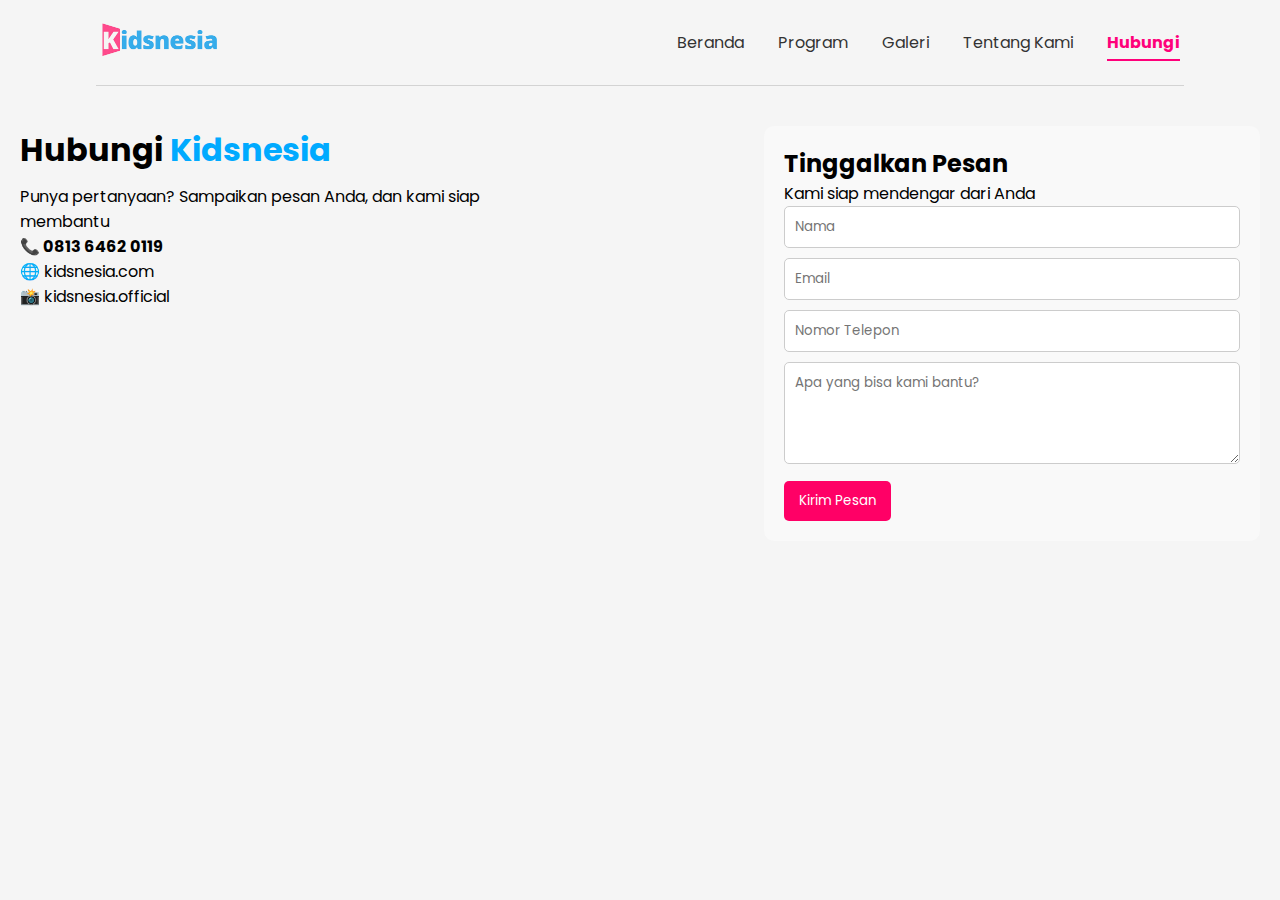
<file: src/hubungin/index.html>
<!DOCTYPE html>
<html lang="id">
  <head>
    <meta charset="UTF-8" />
    <meta name="viewport" content="width=device-width, initial-scale=1.0" />
    <title>Hubungi Kidsnesia</title>
    <link rel="stylesheet" href="https://fonts.googleapis.com/css2?family=Poppins:wght@400;600&display=swap" />
    <link rel="stylesheet" href="https://cdnjs.cloudflare.com/ajax/libs/font-awesome/6.5.0/css/all.min.css" />
    <link rel="stylesheet" href="style.css" />
  </head>
  <body>
    <!-- Navbar -->
    <nav>
      <div class="logo">
        <img src="Logo.png" alt="Logo Kidsnesia" />
      </div>
      <ul class="nav-links">
        <li><a href="../beranda/beranda.html" class="beranda">Beranda</a></li>
        <li><a href="../program/program.html" class="program">Program</a></li>
        <li><a href="../galeri/galeri.html" class="galeri">Galeri</a></li>
        <li><a href="../tentang/about.html" class="about">Tentang Kami</a></li>
        <li><a href="../HUBUNGIN/index.html" class="hub">Hubungi</a></li>
      </ul>
    </nav>

    <div class="short-border"></div>

    <main>
      <section class="contact-section">
        <div class="contact-info">
          <h1>Hubungi <span>Kidsnesia</span></h1>
          <p>Punya pertanyaan? Sampaikan pesan Anda, dan kami siap membantu</p>
          <p><strong>📞 0813 6462 0119</strong></p>
          <p>🌐 kidsnesia.com</p>
          <p>📸 kidsnesia.official</p>
        </div>
        <form class="contact-form">
          <h2>Tinggalkan Pesan</h2>
          <p>Kami siap mendengar dari Anda</p>
          <input type="text" placeholder="Nama" required />
          <input type="email" placeholder="Email" required />
          <input type="text" placeholder="Nomor Telepon" required />
          <textarea placeholder="Apa yang bisa kami bantu?" rows="4" required></textarea>
          <button type="submit">Kirim Pesan</button>
        </form>
      </section>
    </main>
  </body>
</html>
</file>
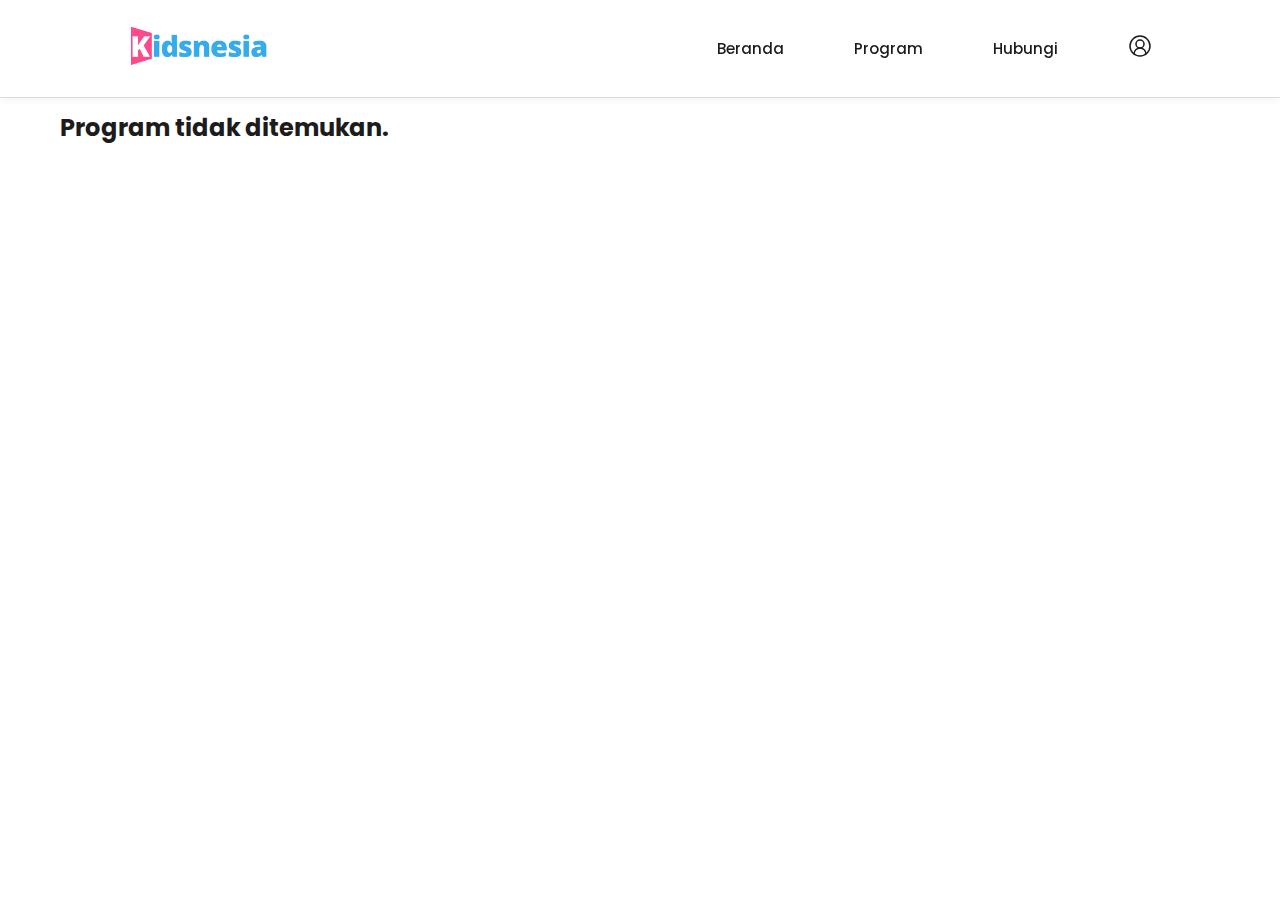
<file: detail/detail.html>
<!DOCTYPE html>
<html lang="id">
  <head>
    <meta charset="UTF-8" />
    <meta name="viewport" content="width=device-width, initial-scale=1.0" />
    <title>Kidsnesia - Beranda</title>
    <link rel="stylesheet" href="https://fonts.googleapis.com/css2?family=Poppins:wght@400;600&display=swap" />
    <link rel="stylesheet" href="https://cdnjs.cloudflare.com/ajax/libs/font-awesome/6.5.0/css/all.min.css" />
    <link rel="stylesheet" href="detail.css" />
  </head>
  <body>
    <div class="container">
      <header class="navbar">
        <div class="navbar-content">
          <div class="logo">
            <img src="./Logo.png" alt="Logo Kidsnesia" />
          </div>
          <nav class="nav-links">
            <a href="/index.html">Beranda</a>
            <a href="/program.html">Program</a>
            <a href="/hubungi.html">Hubungi</a>
            <a href="#"
              ><svg
                xmlns="http://www.w3.org/2000/svg"
                width="24"
                height="24"
                viewBox="0 0 24 24"
                fill="none"
                stroke="#1c1c1c"
                stroke-width="1.5"
                stroke-linecap="round"
                stroke-linejoin="round"
                class="lucide lucide-circle-user-round-icon lucide-circle-user-round"
              >
                <path d="M18 20a6 6 0 0 0-12 0" />
                <circle cx="12" cy="10" r="4" />
                <circle cx="12" cy="12" r="10" /></svg
            ></a>
          </nav>
        </div>
      </header>

      <section class="program-detail">
        <div class="header-banner">
          <h4>DETAIL PROGRAM</h4>
          <h1>3D Printing</h1>
        </div>

        <div class="program-content">
          <div class="program-image">
            <img src="" alt="3D Printing Kids" />
          </div>
          <div class="program-description">
            <h2>3D PRINTING</h2>
            <p>
              Lorem ipsum dolor sit amet, consectetur adipiscing elit, sed do eiusmod tempor incididunt ut labore et dolore magna aliqua. Ut enim ad minim veniam, quis nostrud exercitation ullamco laboris nisi ut aliquip ex ea commodo
              consequat aute irure dolor in reprehenderit.
            </p>
            <p>
              Lorem ipsum dolor sit amet, consectetur adipiscing elit, sed do eiusmod tempor incididunt ut labore et dolore magna aliqua. Ut enim ad minim veniam, quis nostrud exercitation ullamco laboris nisi ut aliquip ex ea commodo
              consequat aute irure dolor in reprehenderit.
            </p>
          </div>
        </div>

        <div class="price-facility">
          <h2>HARGA & FASILITAS</h2>
          <div class="price-cards">
            <div class="card">
              <!-- Card 1: Pricing -->
              <h3>Harga</h3>
              <p>Rp 500.000 / Sesi</p>
              <p>Durasi: 2 Jam</p>
            </div>
            <div class="card">
              <!-- Card 2: Facilities -->
              <h3>Fasilitas</h3>
              <ul>
                <li>Alat & bahan 3D Printing</li>
                <li>Bimbingan mentor</li>
                <li>Hasil karya dibawa pulang</li>
              </ul>
            </div>
          </div>
        </div>

        <div class="cta-button">
          <a href="../register.php" class="btn-reservasi">Reservasi Sekarang</a>
        </div>
      </section>
    </div>
    <script src="data.js"></script>
    <script>
      const params = new URLSearchParams(window.location.search);
      const programKey = params.get("program");

      const data = programData[programKey];

      if (data) {
        document.querySelector(".header-banner h1").textContent = data.title;
        document.querySelector(".program-image img").src = data.image;
        document.querySelector(".program-image img").alt = data.title + " Image";
        document.querySelector(".program-description h2").textContent = data.name;

        const descContainer = document.querySelector(".program-description");
        const descParagraphs = descContainer.querySelectorAll("p");
        descParagraphs[0].textContent = data.description[0] || "";
        if (descParagraphs[1]) {
          descParagraphs[1].textContent = data.description[1] || "";
        }

        const priceCard = document.querySelector(".card:nth-child(1)");
        priceCard.querySelector("p:nth-child(2)").textContent = data.price;
        priceCard.querySelector("p:nth-child(3)").textContent = "Durasi: " + data.duration;

        const facilityList = document.querySelector(".card:nth-child(2) ul");
        facilityList.innerHTML = "";
        data.facilities.forEach((fac) => {
          const li = document.createElement("li");
          li.textContent = fac;
          facilityList.appendChild(li);
        });
      } else {
        document.querySelector(".program-detail").innerHTML = "<h2>Program tidak ditemukan.</h2>";
      }
    </script>
  </body>
</html>
</file>
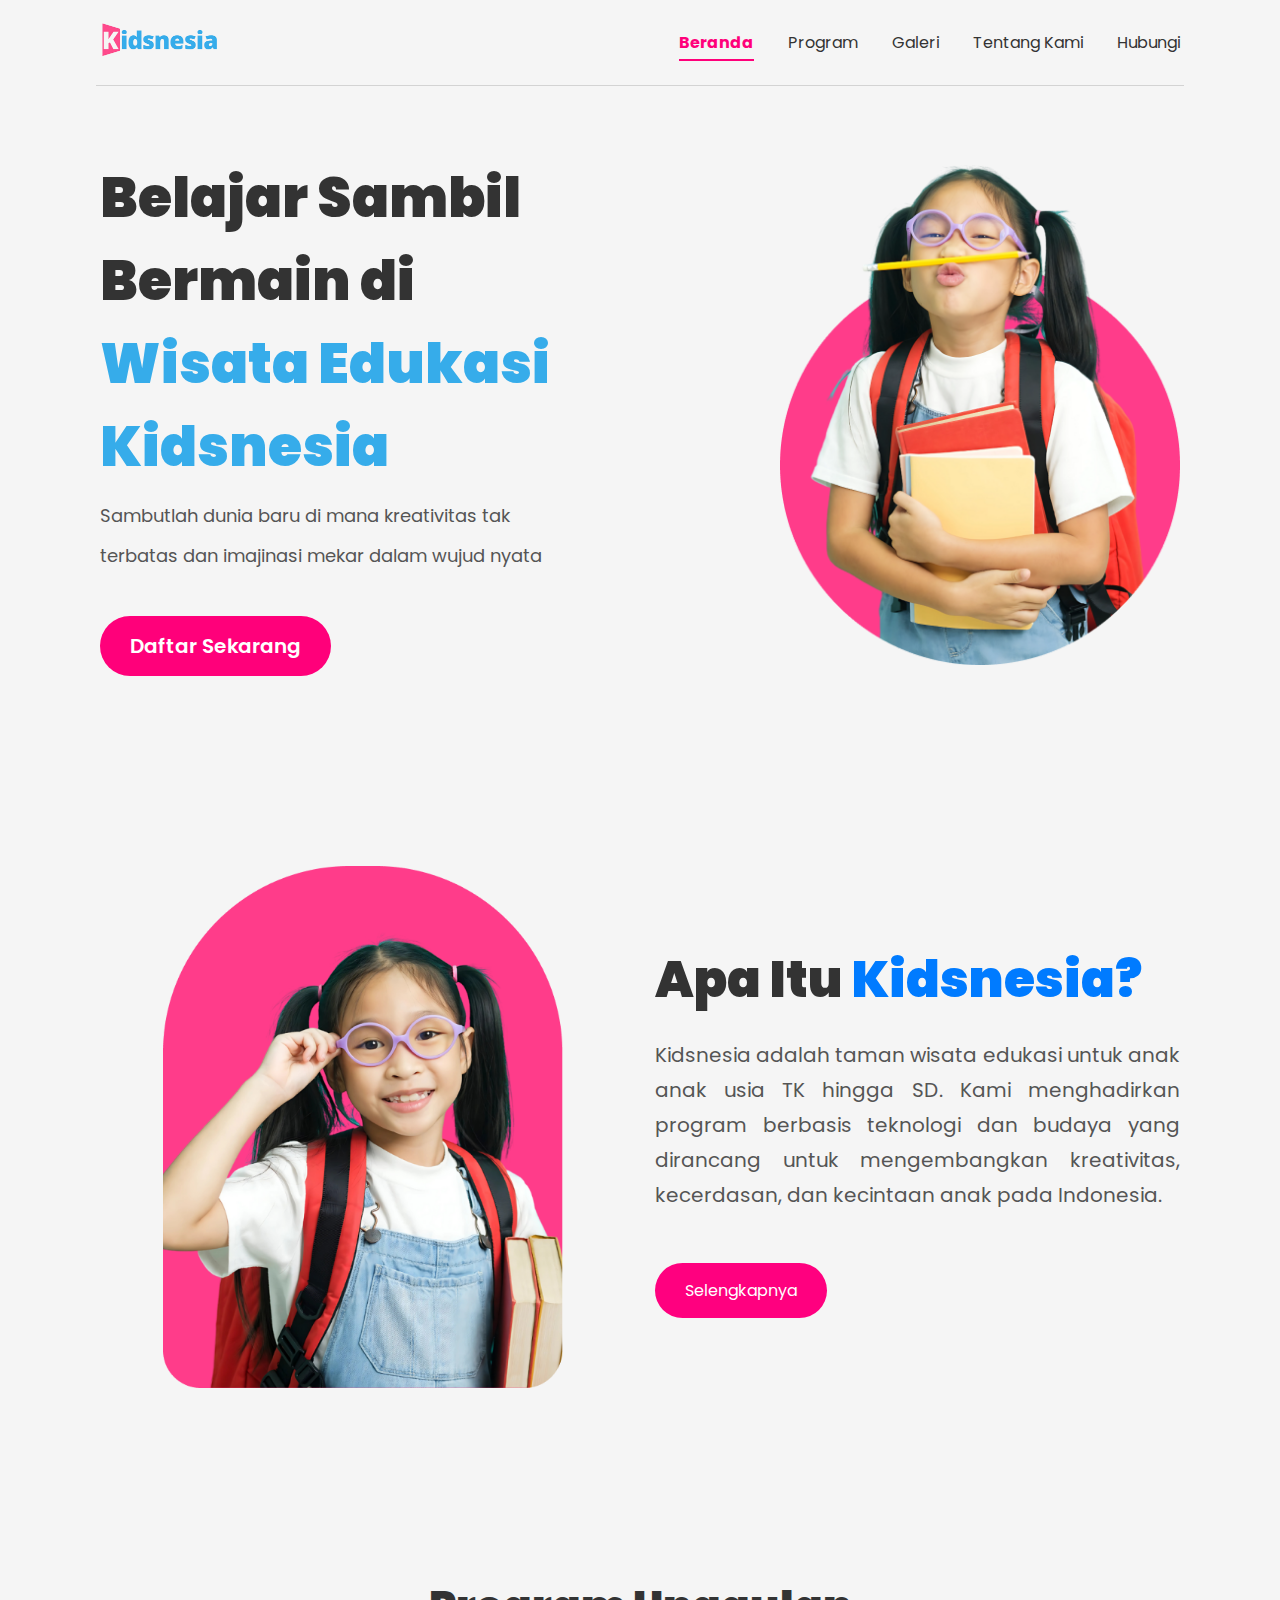
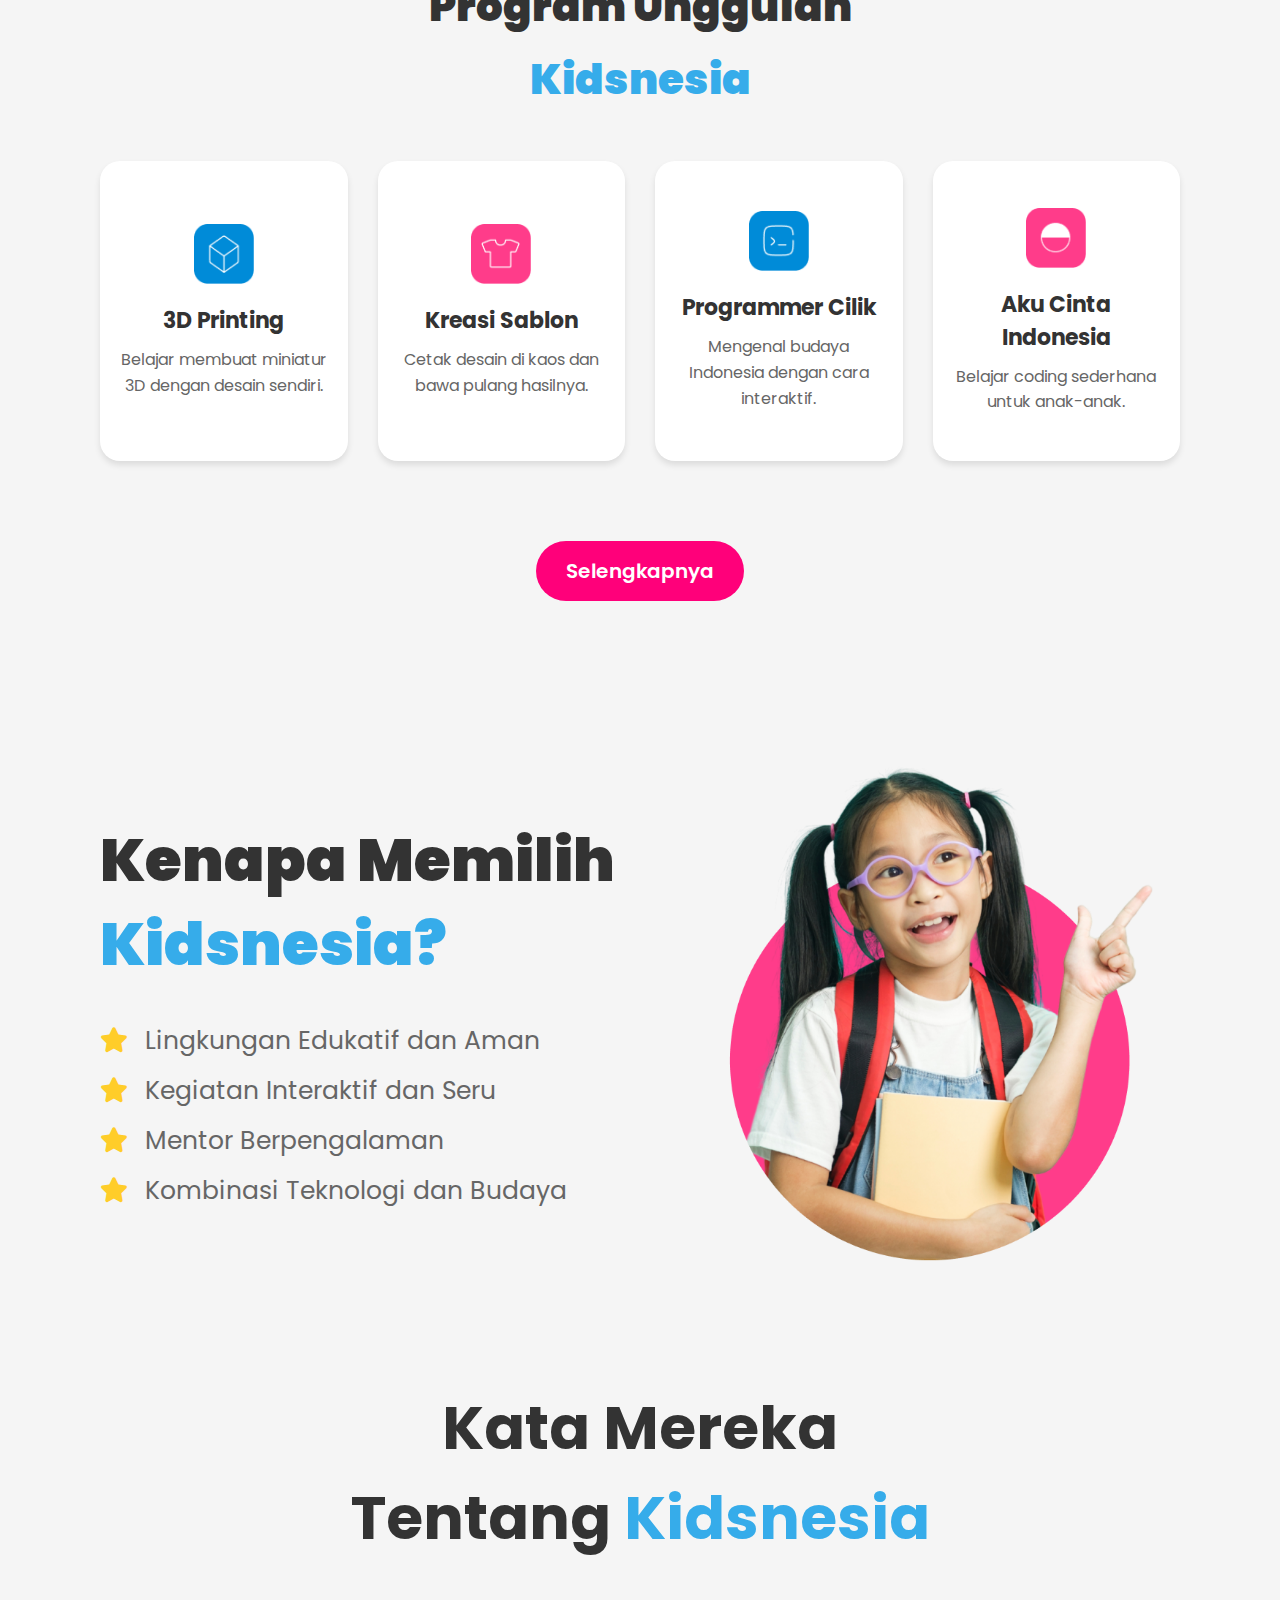
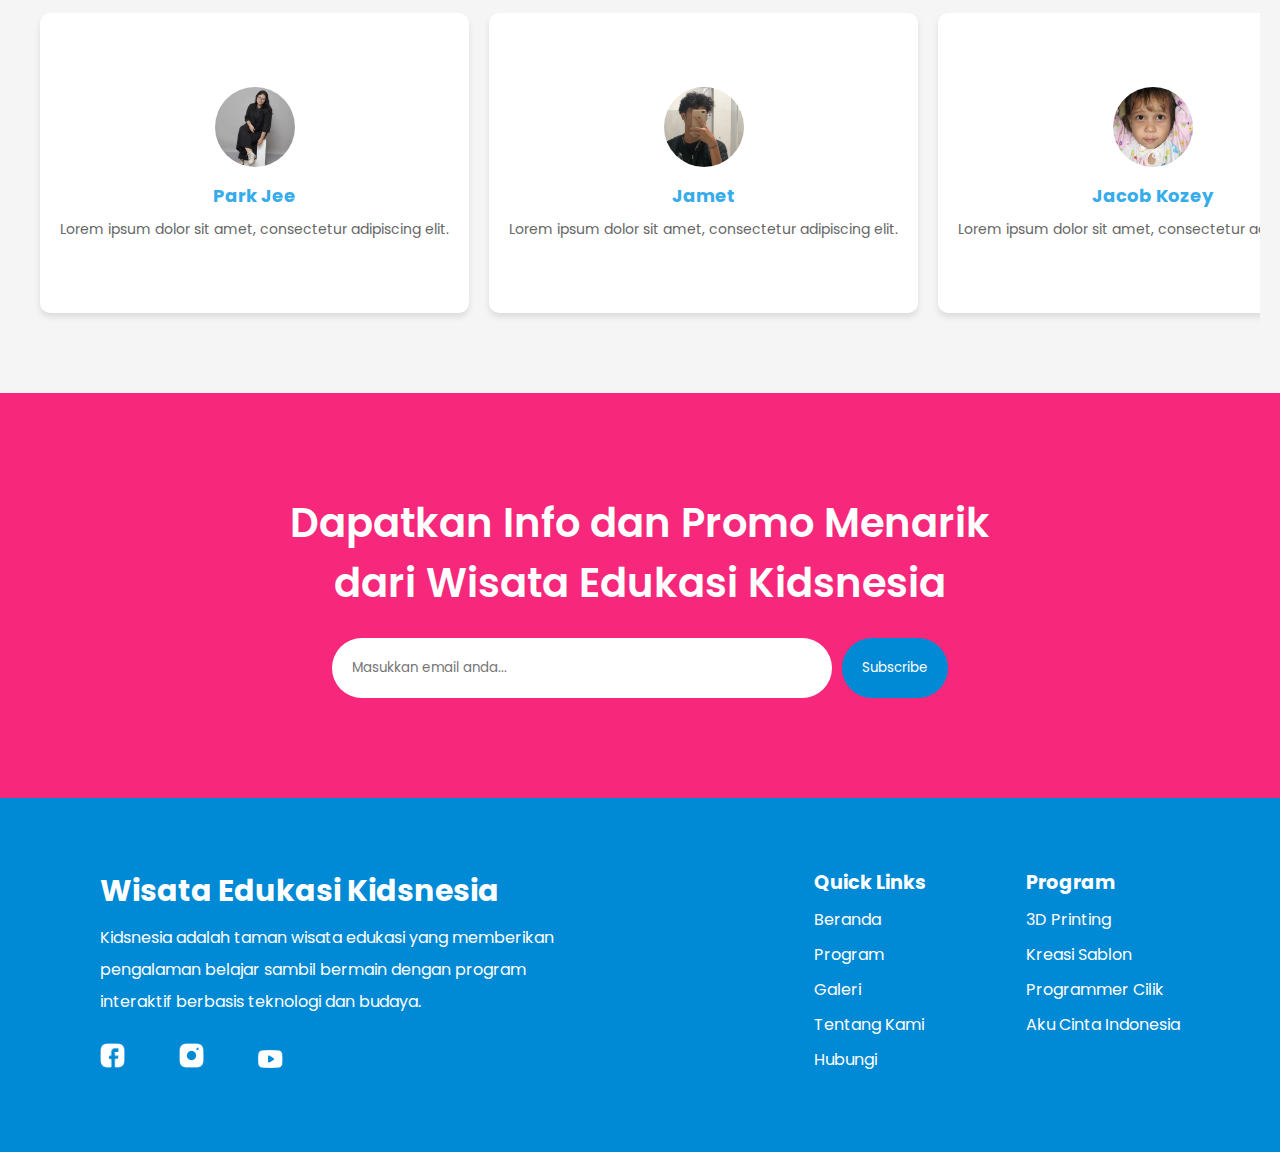
<file: src/beranda/beranda.html>
<!DOCTYPE html>
<html lang="id">
  <head>
    <meta charset="UTF-8" />
    <meta name="viewport" content="width=device-width, initial-scale=1.0" />
    <title>Kidsnesia - Beranda</title>
    <link rel="stylesheet" href="https://fonts.googleapis.com/css2?family=Poppins:wght@400;600&display=swap" />
    <link rel="stylesheet" href="https://cdnjs.cloudflare.com/ajax/libs/font-awesome/6.5.0/css/all.min.css" />
    <link rel="stylesheet" href="style-beranda.css" />
  </head>
  <body>
    <nav>
      <div class="logo">
        <img src="Logo.png" alt="Logo Kidsnesia" />
      </div>
      <ul class="nav-links">
        <li><a href="../beranda/beranda.html" class="beranda">Beranda</a></li>
        <li><a href="../program/program.html" class="program">Program</a></li>
        <li><a href="../galeri/galeri.html" class="galeri">Galeri</a></li>
        <li><a href="" class="about">Tentang Kami</a></li>
        <li><a href="../HUBUNGIN/index.html" class="hub">Hubungi</a></li>
      </ul>
    </nav>

    <div class="short-border"></div>

    <!-- Bagian konten utama -->
    <section class="main-content">
      <div class="left-content">
        <h1>
          Belajar Sambil Bermain di<br />
          <span class="highlight">Wisata Edukasi Kidsnesia</span>
        </h1>
        <p>
          Sambutlah dunia baru di mana kreativitas tak <br />
          terbatas dan imajinasi mekar dalam wujud nyata
        </p>
        <a href="#" class="cta-button">Daftar Sekarang</a>
      </div>
      <div class="right-content">
        <img src="ANAK 1.png" />
      </div>
    </section>

    <!--Apa itu Kidsnesia-->
    <section class="second-section">
      <div class="container">
        <div class="left-content">
          <img src="ANAK 2.png" class="rounded-image" />
        </div>
        <div class="right-content">
          <h2>Apa Itu <span class="highlight">Kidsnesia?</span></h2>
          <p>Kidsnesia adalah taman wisata edukasi untuk anak anak usia TK hingga SD. Kami menghadirkan program berbasis teknologi dan budaya yang dirancang untuk mengembangkan kreativitas, kecerdasan, dan kecintaan anak pada Indonesia.</p>
          <button class="cta-btn">Selengkapnya</button>
        </div>
      </div>
    </section>

    <!--Program Unggulan-->
    <section class="featured-programs">
      <div class="container">
        <h2>Program Unggulan</h2>
        <h3 class="highlight">Kidsnesia</h3>

        <div class="program-grid">
          <div class="program-card">
            <img src="3d.png" alt="3D Printing" />
            <h4>3D Printing</h4>
            <p>Belajar membuat miniatur 3D dengan desain sendiri.</p>
          </div>
          <div class="program-card">
            <img src="sablon.png" alt="Kreasi Sablon" />
            <h4>Kreasi Sablon</h4>
            <p>Cetak desain di kaos dan bawa pulang hasilnya.</p>
          </div>
          <div class="program-card">
            <img src="coding.png" alt="Programmer Cilik" />
            <h4>Programmer Cilik</h4>
            <p>Mengenal budaya Indonesia dengan cara interaktif.</p>
          </div>
          <div class="program-card">
            <img src="aci.png" />
            <h4>Aku Cinta Indonesia</h4>
            <p>Belajar coding sederhana untuk anak-anak.</p>
          </div>
        </div>

        <a href="#" class="cta-button">Selengkapnya</a>
      </div>
    </section>

    <!--Kenapa kidsnesia?-->
    <section class="why-content">
      <div class="kiri-content">
        <h1>
          Kenapa Memilih<br />
          <span class="highlight">Kidsnesia?</span>
        </h1>
        <p>
          <i class="fa-solid fa-star"></i> Lingkungan Edukatif dan Aman <br />
          <i class="fa-solid fa-star"></i> Kegiatan Interaktif dan Seru <br />
          <i class="fa-solid fa-star"></i> Mentor Berpengalaman <br />
          <i class="fa-solid fa-star"></i> Kombinasi Teknologi dan Budaya
        </p>
      </div>
      <div class="kanan-content">
        <img src="ANAK 3.png" />
      </div>
    </section>

    <!--Testimoni-->
    <section class="testimonials">
      <h2>
        Kata Mereka <br />
        Tentang <span class="highlight">Kidsnesia</span>
      </h2>
      <div class="testimonial-wrapper">
        <div class="testimonial-card">
          <img src="user1.jpeg" alt="User 1" />
          <h3>Park Jee</h3>
          <p>Lorem ipsum dolor sit amet, consectetur adipiscing elit.</p>
        </div>
        <div class="testimonial-card">
          <img src="user2.jpeg" alt="User 2" />
          <h3>Jamet</h3>
          <p>Lorem ipsum dolor sit amet, consectetur adipiscing elit.</p>
        </div>
        <div class="testimonial-card">
          <img src="user3.jpeg" alt="User 3" />
          <h3>Jacob Kozey</h3>
          <p>Lorem ipsum dolor sit amet, consectetur adipiscing elit.</p>
        </div>
        <div class="testimonial-card">
          <img src="user4.jpeg" alt="User 4" />
          <h3>Linda Smith</h3>
          <p>Lorem ipsum dolor sit amet, consectetur adipiscing elit.</p>
        </div>
        <div class="testimonial-card">
          <img src="user5.jpeg" alt="User 5" />
          <h3>Michael Jordan</h3>
          <p>Lorem ipsum dolor sit amet, consectetur adipiscing elit.</p>
        </div>
        <div class="testimonial-card">
          <img src="user6.jpeg" alt="User 6" />
          <h3>Sarah Johnson</h3>
          <p>Lorem ipsum dolor sit amet, consectetur adipiscing elit.</p>
        </div>
      </div>
    </section>

    <footer>
      <div class="subscribe-section">
        <h2>
          Dapatkan Info dan Promo Menarik <br />
          dari Wisata Edukasi Kidsnesia
        </h2>
        <form>
          <input type="email" placeholder="Masukkan email anda..." required />
          <button type="submit">Subscribe</button>
        </form>
      </div>
      <div class="footer-content">
        <div class="footer-info">
          <h3>Wisata Edukasi Kidsnesia</h3>
          <p>Kidsnesia adalah taman wisata edukasi yang memberikan pengalaman belajar sambil bermain dengan program interaktif berbasis teknologi dan budaya.</p>
          <div class="social-icons">
            <a href="#"><img src="facebook-icon.png" alt="Facebook" /></a>
            <a href="#"><img src="instagram-icon.png" alt="Instagram" /></a>
            <a href="#"><img src="youtube-icon.png" alt="YouTube" /></a>
          </div>
        </div>
        <div class="footer-links">
          <div class="quick-links">
            <h4>Quick Links</h4>
            <ul>
              <li><a href="#">Beranda</a></li>
              <li><a href="#">Program</a></li>
              <li><a href="#">Galeri</a></li>
              <li><a href="#">Tentang Kami</a></li>
              <li><a href="#">Hubungi</a></li>
            </ul>
          </div>
          <div class="program-links">
            <h4>Program</h4>
            <ul>
              <li><a href="#">3D Printing</a></li>
              <li><a href="#">Kreasi Sablon</a></li>
              <li><a href="#">Programmer Cilik</a></li>
              <li><a href="#">Aku Cinta Indonesia</a></li>
            </ul>
          </div>
        </div>
      </div>
    </footer>

    <script src="script-beranda.js"></script>
  </body>
</html>
</file>
<file: src/hubungin/style.css>
/* Mengatur margin dan padding default agar tidak ada jarak bawaan browser */
* {
  margin: 0;
  padding: 0;
  box-sizing: border-box;
  font-family: "Poppins", sans-serif;
}

body {
  background-color: #f5f5f5;
}

/* Mengatur tampilan navbar */
nav {
  display: flex;
  justify-content: space-between;
  align-items: center;
  padding: 5px 100px;
  background-color: #f5f5f5;
}

.short-border {
  width: 85%; /* Adjust as needed */
  height: 1px;
  background-color: lightgray;
  margin: 0 auto;
}

.logo img {
  width: 120px; /* Mengatur ukuran logo */
}

.nav-links {
  list-style: none;
}

.nav-links li {
  display: inline;
  margin-left: 30px; /* Memberi jarak antar item navbar */
}

.nav-links li a {
  text-decoration: none;
  color: #333;
  padding-bottom: 5px;
}

/*Mengatur warna dan garis pada navbar*/
.nav-links li a.hub {
  font-weight: bold;
  color: #ff007a;
  border-bottom: 2px solid #ff007a;
}

/* Contact Section */
.contact-section {
  display: flex;
  justify-content: space-between;
  align-items: flex-start;
  padding: 40px 20px;
}
.contact-info {
  max-width: 40%;
}
.contact-info h1 {
  font-size: 2rem;
  margin-bottom: 10px;
}
.contact-info span {
  color: #00aaff;
}
.contact-form {
  background: #f9f9f9;
  padding: 20px;
  border-radius: 10px;
  max-width: 40%;
  width: 100%;
}
.contact-form input,
.contact-form textarea {
  width: 100%;
  margin-bottom: 10px;
  padding: 10px;
  border: 1px solid #ccc;
  border-radius: 5px;
}
.contact-form button {
  background: #ff0066;
  color: #fff;
  border: none;
  padding: 10px 15px;
  border-radius: 5px;
  cursor: pointer;
}
</file>
<file: detail/detail.css>
* {
  margin: 0;
  padding: 0;
}

body {
  font-family: "Poppins", sans-serif;
  background-color: #fff;
  color: #1c1c1c;
  padding-top: 70px;
}

.navbar {
  position: fixed;
  top: 0;
  left: 0;
  width: 100%;
  background-color: white;
  z-index: 999;
  border-bottom: 1px solid #dcdcdc;
  box-shadow: 0 2px 8px rgba(0, 0, 0, 0.05);
}

.navbar-content {
  align-items: center;
  padding: 5px 10%;
  display: flex;
  justify-content: space-between;
}

.logo img {
  height: 80px;
}

.nav-links {
  display: flex;
  gap: 70px;
  align-items: center;
}

.nav-links a {
  text-decoration: none;
  color: #1c1c1c;
  font-weight: 500;
  position: relative;
  font-size: 15px;
}

.nav-links a img {
  height: 20px;
  filter: grayscale(100%) brightness(0.6);
}

.nav-links a:hover {
  color: #0089d4;
}

.nav-links a.active {
  color: #008bd8;
  font-weight: 600;
}

.nav-links a.active::after {
  content: "";
  position: absolute;
  bottom: -5px;
  left: 0;
  width: 100%;
  height: 2px;
  background-color: #008bd8;
}

.program-detail {
  padding: 40px 60px;
  font-family: "Poppins", sans-serif;
  background-color: #fff;
}

.header-banner {
  background: linear-gradient(to right, #3f86ed, #d46ddf);
  color: white;
  padding: 40px 20px;
  border-radius: 12px;
  text-align: center;
  margin-bottom: 40px;
}

.header-banner h1 {
  font-size: 3rem;
  margin-top: 10px;
}

.program-content {
  display: flex;
  flex-wrap: wrap;
  gap: 30px;
  margin-bottom: 40px;
}

.program-image img {
  max-width: 300px;
  width: 100%;
  border-radius: 12px;
}

.program-description {
  flex: 1;
}

.program-description h2 {
  color: #0075e0;
  font-weight: 600;
}

.program-description p {
  margin-bottom: 1rem;
  line-height: 1.6;
}

.price-facility h2 {
  color: #0075e0;
  margin-bottom: 20px;
}

.price-cards {
  display: flex;
  flex-wrap: wrap;
  gap: 20px;
}

.card {
  flex: 1;
  background-color: #f9f9f9;
  padding: 20px;
  border-radius: 12px;
  box-shadow: 0 4px 8px rgba(0, 0, 0, 0.05);
}

.card h3 {
  margin-bottom: 10px;
}

.card ul {
  list-style: disc;
  padding-left: 20px;
}

.cta-button {
  text-align: center;
  margin-top: 30px;
}

.btn-reservasi {
  display: inline-block;
  background: #ff3e7f;
  color: white;
  padding: 12px 30px;
  border-radius: 30px;
  font-weight: bold;
  text-decoration: none;
  transition: background 0.3s;
}

.btn-reservasi:hover {
  background: #e83270;
}
</file>
<file: src/beranda/style-beranda.css>
/* Mengatur margin dan padding default agar tidak ada jarak bawaan browser */
* {
  margin: 0;
  padding: 0;
  box-sizing: border-box;
  font-family: "Poppins", sans-serif;
}

body {
  background-color: #f5f5f5;
}

/* Mengatur tampilan navbar */
nav {
  display: flex;
  justify-content: space-between;
  align-items: center;
  padding: 5px 100px;
  background-color: #f5f5f5;
}

.short-border {
  width: 85%; /* Adjust as needed */
  height: 1px;
  background-color: lightgray;
  margin: 0 auto;
}

.logo img {
  width: 120px; /* Mengatur ukuran logo */
}

.nav-links {
  list-style: none;
}

.nav-links li {
  display: inline;
  margin-left: 30px; /* Memberi jarak antar item navbar */
}

.nav-links li a {
  text-decoration: none;
  color: #333;
  padding-bottom: 5px;
}

/*Mengatur warna dan garis pada navbar*/
.nav-links li a.beranda {
  font-weight: bold;
  color: #ff007a;
  border-bottom: 2px solid #ff007a;
}

/* Mengatur layout konten utama */
.main-content {
  display: flex;
  justify-content: space-between;
  align-items: center;
  padding: 50px 100px; /* Memberi jarak dari tepi layar */
  margin-top: 20px;
}

/* Mengatur teks dan tombol di bagian kiri */
.left-content {
  max-width: 100%;
  flex: 2;
}

.right-content {
  flex: 1;
}

.left-content h1 {
  font-size: 55px;
  color: #333;
  font-weight: 900;
  margin-bottom: 8px; /* Jarak antara judul dan paragraf */
}

.left-content .highlight {
  color: #36acea;
}

.left-content p {
  color: #555;
  font-size: 18px;
  line-height: 40px;
  margin-bottom: 40px; /* Jarak antara paragraf dan tombol */
}

.cta-button {
  display: inline-block;
  background-color: #ff007a;
  color: white;
  padding: 15px 30px; /* Ukuran tombol CTA */
  text-decoration: none;
  font-size: 20px;
  font-weight: 50;
  border-radius: 50px; /* Membuat tombol menjadi melengkung */
}

.cta-button:hover {
  background-color: #e6006b; /* Warna saat tombol di-hover */
}

/* Mengatur gambar di bagian kanan */
.right-content img {
  width: 400px;
  text-align: left; /* Ukuran gambar anak */
}

/* Mengatur responsivitas agar layout tetap rapi di layar kecil */
@media (max-width: 768px) {
  .container {
    padding: 0 20px;
  }

  .main-content {
    flex-direction: column;
    text-align: center;
  }

  .right-content img {
    margin-top: 20px;
  }

  .left-content {
    max-width: 100%;
  }
}

/*APA ITU KIDSNESIA*/
.second-section {
  background-color: #f5f5f5; /* Warna latar belakang */
  padding: 80px 100px;
  margin-top: 60px; /* Memberi jarak dari section sebelumnya */
}

.second-section .container {
  display: flex;
  align-items: center;
  justify-content: space-between;
  max-width: 1200px;
  margin: 0 auto;
}

.second-section .left-content {
  flex: 1;
  text-align: center;
}

.second-section .rounded-image {
  width: 400px;
}

.second-section .right-content {
  flex: 1;
  padding-left: 30px;
}

.second-section h2 {
  font-size: 50px;
  color: #333;
  font-weight: 900;
  margin-bottom: 20px;
}

.second-section .highlight {
  color: #007bff; /* Warna biru untuk Kidsnesia */
}

.second-section p {
  font-size: 20px;
  color: #555;
  line-height: 1.6;
  margin-bottom: 50px;
  text-align: justify;
  line-height: 35px;
}

.second-section .cta-btn {
  background-color: #ff007f; /* Warna tombol pink */
  color: white;
  padding: 15px 30px;
  border: none;
  border-radius: 30px;
  font-size: 16px;
  cursor: pointer;
  transition: background-color 0.3s;
}

.second-section .cta-btn:hover {
  background-color: #e6006b;
}

/* Mengatur section program unggulan */
.featured-programs {
  padding: 100px 100px; /* Memberi jarak dari tepi */
  background-color: #f5f5f5; /* Warna latar belakang */
  text-align: center;
}

.featured-programs h2 {
  font-size: 42px;
  color: #333;
  font-weight: 900;
  margin-bottom: 10px;
}

.featured-programs .highlight {
  color: #36acea;
  font-size: 42px;
  font-weight: 900;
  margin-bottom: 50px; /* Jarak antara subjudul dan grid program */
}

/* Mengatur grid untuk card program */
.program-grid {
  display: grid;
  grid-template-columns: repeat(4, 1fr);
  gap: 30px; /* Jarak antar card */
  margin-bottom: 80px;
}

.program-card {
  display: flex;
  flex-direction: column;
  justify-content: center;
  align-items: center;
  background-color: #fff;
  padding: 20px;
  border-radius: 20px;
  box-shadow: 0 4px 6px rgba(0, 0, 0, 0.1);
  transition: transform 0.3s ease;
  min-height: 300px;
  text-align: center;
}

.program-card:hover {
  transform: translateY(-15px); /* Efek hover agar card sedikit naik */
}

.program-card img {
  width: 60px;
  margin-bottom: 20px; /* Jarak antara icon dan judul card */
}

.program-card h4 {
  font-size: 22px;
  color: #333;
  margin-bottom: 10px;
}

.program-card p {
  font-size: 16px;
  color: #666;
  line-height: 1.6;
}

/* Mengatur tombol CTA */
.cta-button {
  display: inline-block;
  background-color: #ff007a;
  color: white;
  padding: 15px 30px;
  text-decoration: none;
  font-weight: 600;
  border-radius: 50px;
  transition: background-color 0.3s ease;
}

.cta-button:hover {
  background-color: #ef2d7b;
}

/* Responsivitas */
@media (max-width: 1024px) {
  .program-grid {
    grid-template-columns: repeat(2, 1fr); /* Menjadi 2 kolom pada layar lebih kecil */
  }
}

@media (max-width: 768px) {
  .program-grid {
    grid-template-columns: 1fr; /* Menjadi 1 kolom pada layar lebih kecil */
  }
}

/* Kenapa Kidsnesia */
.why-content {
  display: flex;
  align-items: center; /* Vertikal alignment */
  justify-content: space-between; /* Mengatur jarak antara teks dan gambar */
  padding: 50px 100px; /* Memberikan jarak dari tepi section */
}

.kiri-content {
  flex: 2;
}

.kanan-content {
  flex: 1;
}

.kiri-content h1 {
  font-size: 60px;
  font-weight: 900;
  line-height: 1.4;
  color: #333;
}

.kiri-content .highlight {
  color: #36acea; /* Warna biru seperti di contoh */
}

.kiri-content p {
  font-size: 25px;
  color: #666;
  margin-top: 30px;
  line-height: 2;
}

.kiri-content i {
  color: #ffcd29; /* Warna kuning untuk ikon bintang */
  margin-right: 10px;
}

/* Mengatur tampilan gambar di sebelah kanan */
.kanan-content img {
  width: 500px; /* Ukuran gambar */
  height: auto; /* Membiarkan tinggi proporsional */
  padding: 15px; /* Memberi jarak di dalam lingkaran */
}

/* Responsivitas */
@media (max-width: 1024px) {
  .why-content {
    flex-direction: column; /* Ubah layout jadi vertikal di layar kecil */
    text-align: center;
    padding: 50px 30px;
  }

  .right-content img {
    width: 300px; /* Gambar lebih kecil pada layar sempit */
    margin-top: 20px;
  }

  .left-content h1 {
    font-size: 36px; /* Ukuran font yang lebih kecil */
  }

  .left-content p {
    font-size: 18px;
  }
}

/* Section Testimoni */
.testimonials {
  text-align: center;
  padding: 50px 20px;
}

.testimonials h2 {
  color: #333;
  font-size: 60px;
  font-weight: bold;
  margin-bottom: 50px;
}

.highlight {
  color: #36acea;
}

/* Wrapper untuk card */
.testimonial-wrapper {
  display: flex;
  gap: 20px;
  overflow-x: hidden; /* Menyembunyikan overflow */
  padding: 0 20px;
  scroll-behavior: smooth;
  cursor: grab;
}

/* Card Styling */
.testimonial-card {
  display: flex;
  flex-direction: column;
  justify-content: center;
  align-items: center;
  flex-shrink: 0;
  background-color: #fff;
  border-radius: 10px;
  box-shadow: 0 4px 6px rgba(0, 0, 0, 0.1);
  padding: 20px;
  min-width: calc(33.33% - 20px); /* 1/3 dari container, dikurangi gap */
  flex-shrink: 0;
  min-height: 300px;
  text-align: center;
  margin-bottom: 30px;
}

.testimonial-card img {
  width: 80px;
  height: 80px;
  border-radius: 50%;
  margin-bottom: 15px;
}

.testimonial-card h3 {
  font-size: 18px;
  color: #36acea;
  margin-bottom: 10px;
}

.testimonial-card p {
  font-size: 14px;
  color: #666;
  line-height: 1.5;
}

/* Menghilangkan scrollbar */
.testimonial-wrapper::-webkit-scrollbar {
  display: none;
}

/* General Styling */
body {
  font-family: Arial, sans-serif;
  margin: 0;
  padding: 0;
}

/* Footer Section */
footer {
  background: #f7287b; /* Pink Background */
  color: #fff;
}

.subscribe-section {
  text-align: center;
  padding: 100px 20px;
}

.subscribe-section h2 {
  margin-bottom: 25px;
  font-size: 40px;
  font-weight: 600;
}

.subscribe-section form {
  display: flex;
  justify-content: center;
  gap: 10px;
}

.subscribe-section input {
  padding: 20px;
  width: 500px;
  border: none;
  border-radius: 50px;
}

.subscribe-section button {
  padding: 10px 20px;
  background: #0089d4; /* Blue Button */
  color: #fff;
  border: none;
  border-radius: 50px;
  cursor: pointer;
}

.footer-content {
  background: #0089d4; /* Blue Background */
  color: #fff;
  display: flex;
  justify-content: space-between;
  align-items: flex-start;
  padding: 70px 100px; /* Tetap ada padding */
}

.footer-info {
  max-width: 500px;
}

.footer-info h3 {
  font-size: 30px;
  margin-bottom: 8px;
}

.footer-info p {
  line-height: 2;
  margin-bottom: 25px;
}

.social-icons a img {
  width: 25px;
  margin-right: 50px;
}

.footer-links {
  display: flex;
  gap: 100px;
}

.footer-links .quick-links {
  margin-right: auto; /* Geser ke kiri */
}

.footer-links h4 {
  font-size: 1.2rem;
  margin-bottom: 10px;
}

.footer-links ul {
  list-style: none;
  padding: 0;
}

.footer-links ul li {
  margin-bottom: 10px;
}

.footer-links ul li a {
  color: #fff;
  text-decoration: none;
}

.footer-links ul li a:hover {
  text-decoration: underline;
}
</file>
